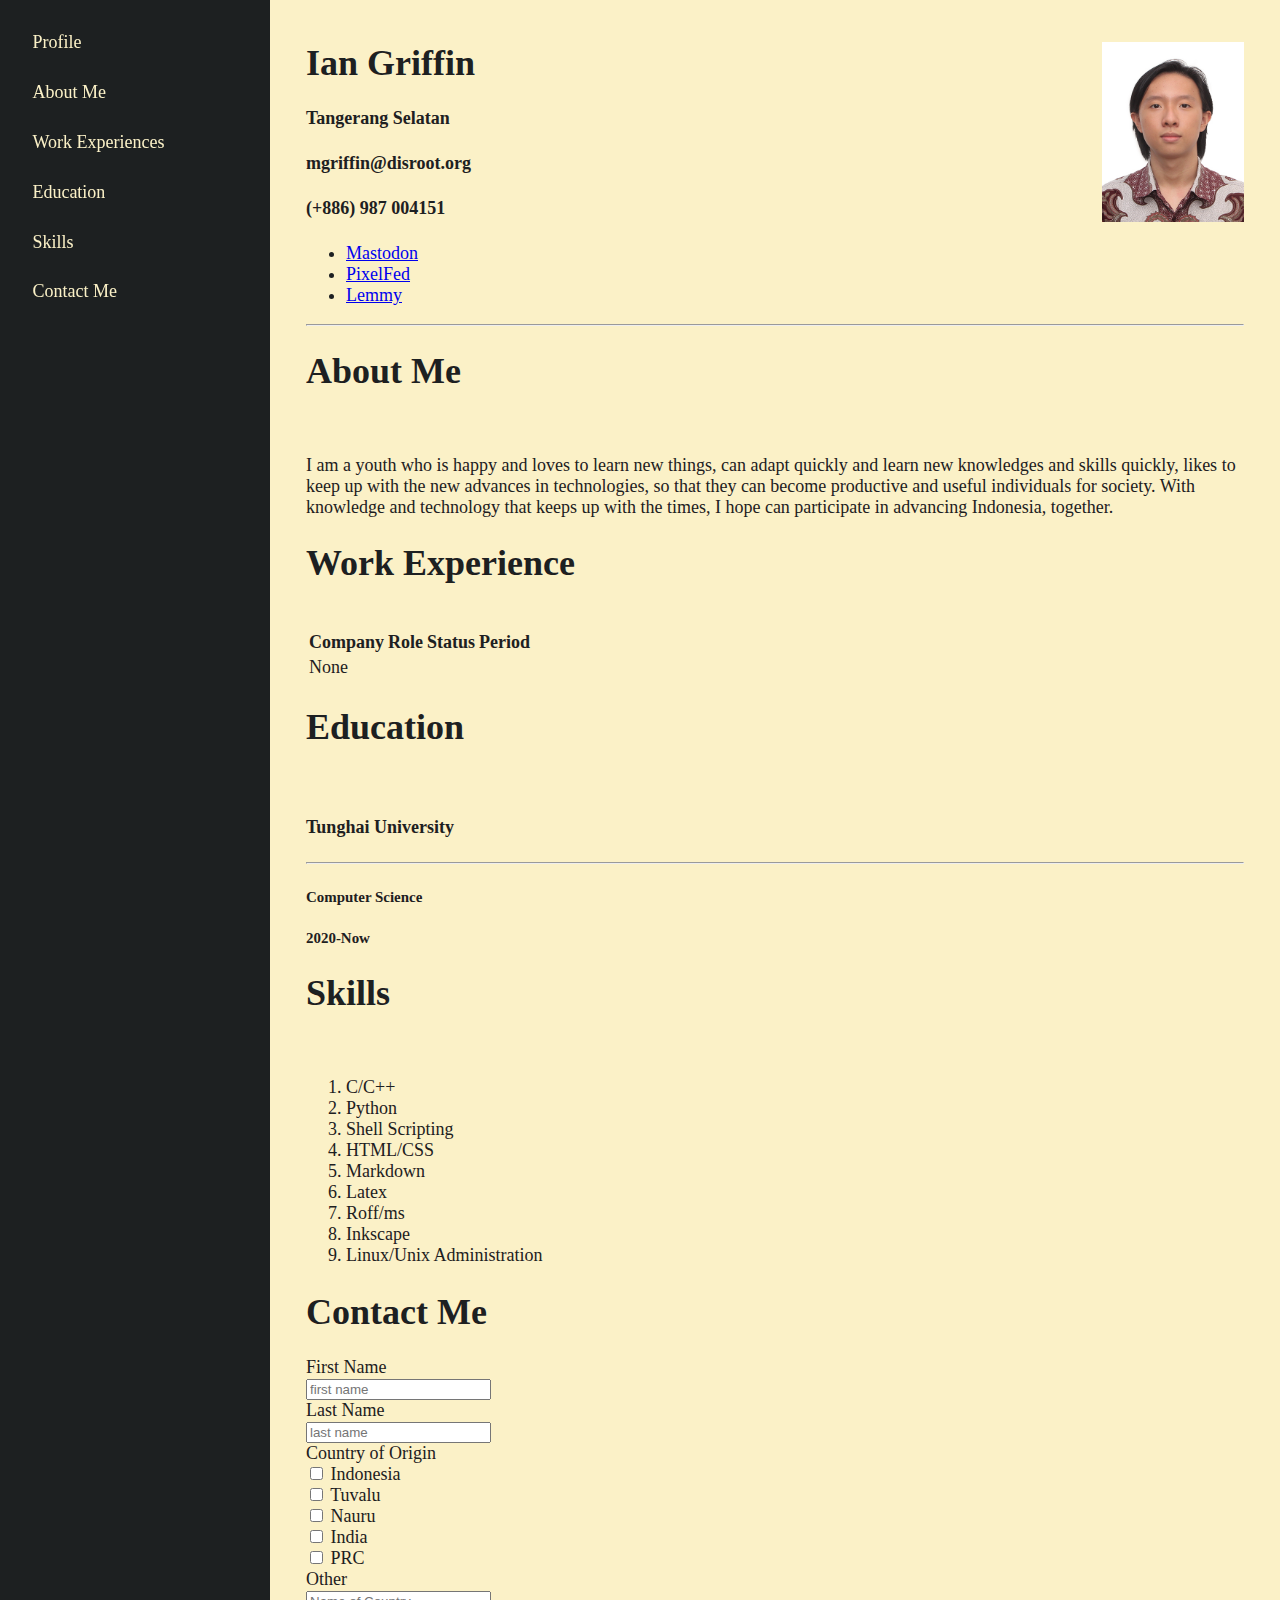
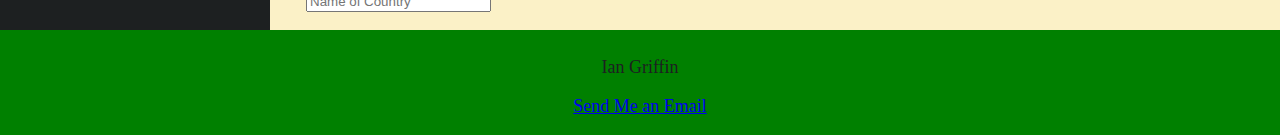
<file: index.html>
<!DOCTYPE html>
<html lang="en">
  <head>
    <meta charset="UTF-8">
    <title>nemosopo:Ian Griffin</title>
    <link rel="stylesheet" href="/assets/styles/main.css">
    <link rel="stylesheet" href="/assets/styles/nav.css">
  </head>
  <body>
    <div id="content">
      <nav>
        <ul>
          <li><a href="#profile">Profile</a></li>
          <li><a href="#about-me">About Me</a></li>
          <li><a href="#work-experience">Work Experiences</a></li>
          <li><a href="#education">Education</a></li>
          <li><a href="#skills">Skills</a></li>
          <li><a href="#contact-me">Contact Me</a></li>
        </ul>
      </nav>

      <article>
        <section id="profile">
          <img src="assets/img/me.jpg" alt="Self Potrait">
          <h1>Ian Griffin</h1>
          <h4>Tangerang Selatan</h4>
          <h4>mgriffin@disroot.org</h4>
          <h4>(+886) 987 004151</h4>
          <ul id="sosial_media_list">
            <li><a href="https://linuxrocks.online/@megriffin">Mastodon</a></li>
            <li><a href="https://pixelfed.social/migriffin">PixelFed</a></li>
            <li><a href="https://lemmy.ml/u/migriffin">Lemmy</a></li>
          </ul>
          <hr>
        </section>
        <section id="about-me">
          <h1>About Me</h1>
          <br>
          <p>
            I am a youth who is happy and loves to learn new things, can adapt quickly and learn new knowledges and skills quickly, likes to keep up with the new advances in technologies, so that they can become productive and useful individuals for society.
             With knowledge and technology that keeps up with the times, I hope can participate in advancing Indonesia, together.
          </p>
        </section>
        <section id="work-experience">
          <h1>Work Experience</h1>
          <br>
          <table>
            <tr>
              <th>Company</th>
              <th>Role</th>
              <th>Status</th>
              <th>Period</th>
            </tr>
            <tr>
              <td colspan="4">None</td>
            </tr>
          </table>
        </section>
        <section id="education">
          <h1>Education</h1>
          <br>
          <h4>Tunghai University</h4>
          <hr>
          <h5>Computer Science</h5>
          <h5>2020-Now</h5>
        </section>
        <section id="skills">
          <h1>Skills</h1>
          <br>
          <ol>
            <li>C/C++</li>
            <li>Python</li>
            <li>Shell Scripting</li>
            <li>HTML/CSS</li>
            <li>Markdown</li>
            <li>Latex</li>
            <li>Roff/ms</li>
            <li>Inkscape</li>
            <li>Linux/Unix Administration</li>
          </ol>
        </section>
        <section id="contact-me">
          <h1>Contact Me</h1>
          <form>
            <label for="firstname">First Name</label><br>
            <input type="text" id="firstname" name="firstname" placeholder="first name"><br>
            <label for="lastname">Last Name</label><br>
            <input type="text" id="lastname" name="lastname" placeholder="last name"><br>
            <label for="origin">Country of Origin</label><br>

            <input type="checkbox" id="indonesia" name="indonesia" value="indonesia">
            <label for="indonesia">Indonesia</label><br>
            
            <input type="checkbox" id="tuvalu" name="tuvalu" value="tuvalu">
            <label for="tuvalu">Tuvalu</label><br>

            <input type="checkbox" id="nauru" name="nauru" value="nauru">
            <label for="nauru">Nauru</label><br>

            <input type="checkbox" id="india" name="india" value="india">
            <label for="india">India</label><br>

            <input type="checkbox" id="prc" name="prc" value="prc">
            <label for="prc">PRC</label><br>

            <label for="mesg">Other</label><br>
            <input type="text" id="otherc" name="otherc" placeholder="Name of Country"><br>
          </form>
        </section>
      </article>
    </div>
    <footer>
      <p>Ian Griffin</p>
      <a href="mailto:migriffin@disroot.org">Send Me an Email</a>
    </footer>
  </body>
</html>
</file>
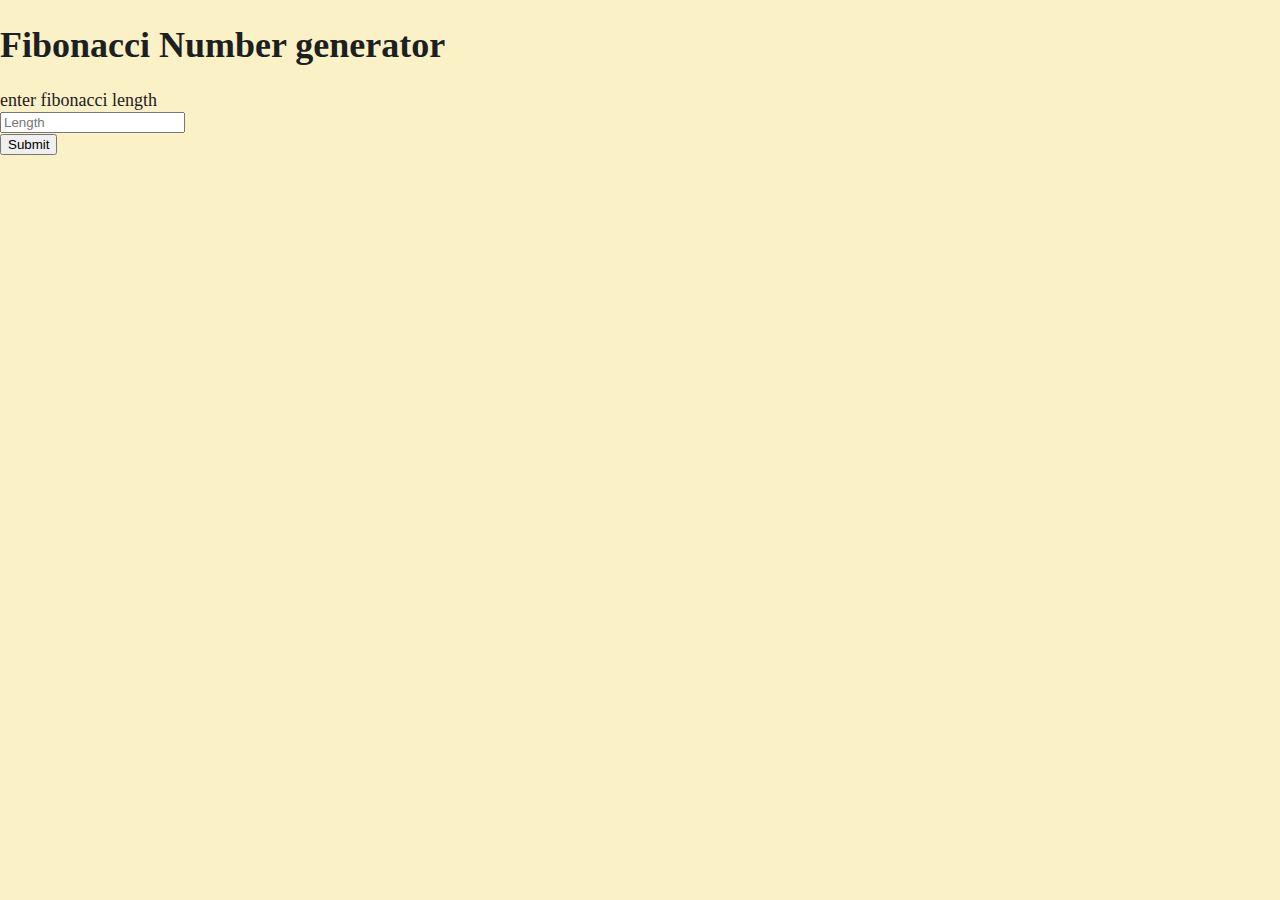
<file: fibonacci/index.html>
<!DOCTYPE html>
<html lang="en">
  <head>
    <meta charset="UTF-8">
    <title>nemosopo:Ian Griffin</title>
    <link rel="stylesheet" href="../assets/styles/main.css">
  </head>

  <body>
    <h1>Fibonacci Number generator</h1>
    <script type="text/javascript" src="js/fibonacci.js"></script>
    <script src="js/formHandler.js"></script>
    <form id="fiboform" onsubmit="event.preventDefault(); readFiboForm();">
      <label for="len">enter fibonacci length</label><br>
      <input type="text" id="fiboLenInput" name="fiboLenInput" placeholder="Length"><br>
      <input type="submit" id="fiboLenSubmit" name="fiboLenSubmit" value="Submit">
    </form>
    <div id="fiboForRes"></div>
    <div id="fiboRecRes"></div>
  </body>
</html>
</file>
<file: assets/styles/main.css>
body {
	margin: 0px;
	margin: 0px;
	background-color: #fbf1c7;
	color: #1d2021;
	font-size: large;
}

#content {
	display: flex;
	justify-content: flex-start;
	align-items: stretch;
}

article {
	z-index: -2;
	padding: 1em 2em;;
}

#profile img {
	float: right;
	
	height: 10em;
	width: auto;

	margin: 0px;
	padding: 0px;
}

footer {
	text-align: center;
	z-index: 1;
	margin: 0px;
	padding: 0.5em;
	padding-bottom: 1em;
	background-color: green;
}
</file>
<file: assets/styles/nav.css>
nav {
	float: left;
	padding: 1em;

	min-width: 13em;
	
	background-color: #1d2021;
	color: #ebdbb2;
	
}

nav ul {
	list-style-type: none;
	position: fixed;
	padding: 0px;
	margin: 0px;
}

nav li {
	padding: 0.8em;
}

nav a {
	color: #fbf1c7;
	text-decoration: none;
}
</file>
